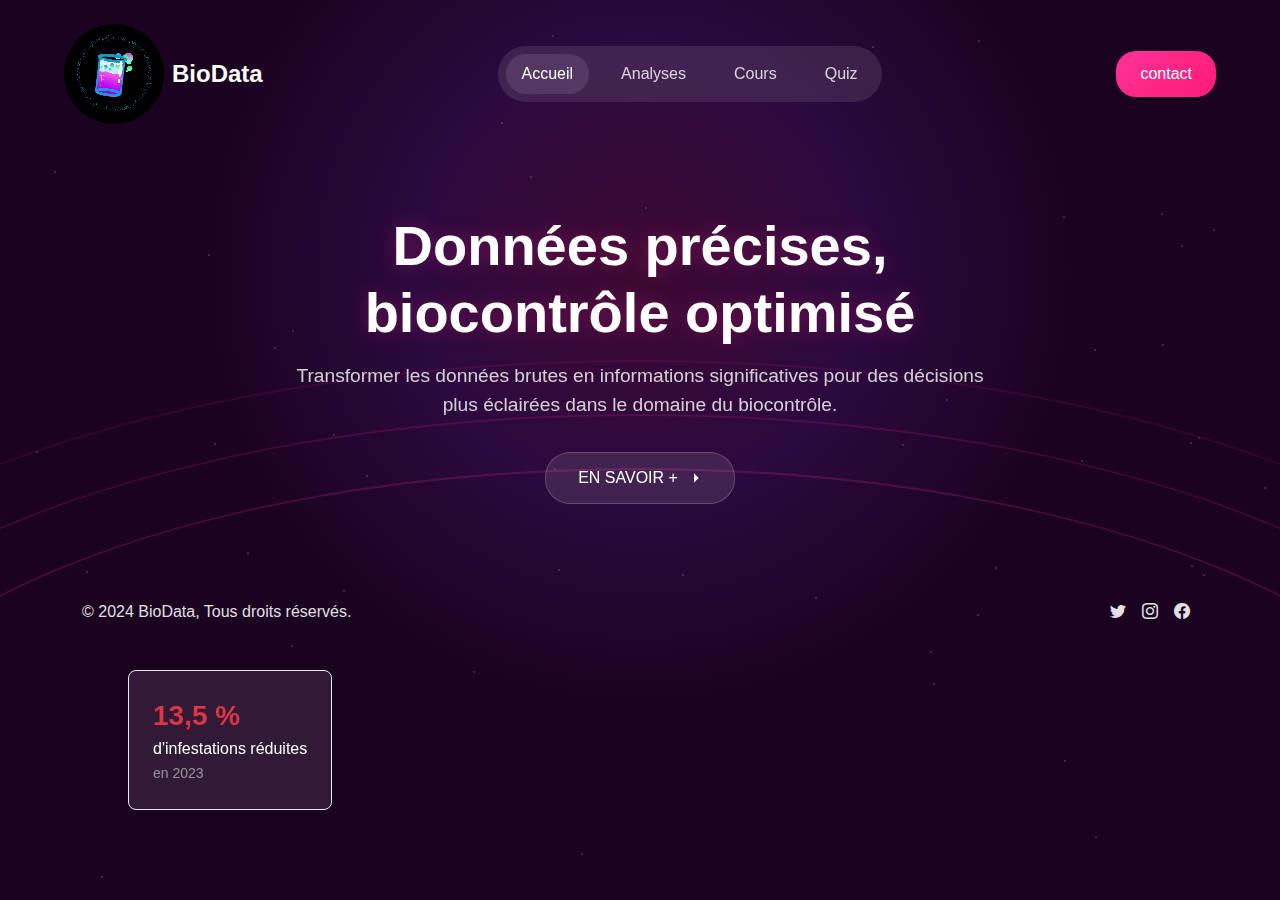
<file: index.html>
<!DOCTYPE html>
<html lang="en">

<head>
    <meta charset="UTF-8">
    <meta name="viewport" content="width=device-width, initial-scale=1.0">
    <title>BioData - Biocontrôle</title>
    <link href="https://cdn.jsdelivr.net/npm/bootstrap@5.3.2/dist/css/bootstrap.min.css" rel="stylesheet">
    <link href="https://cdn.jsdelivr.net/npm/bootstrap-icons/font/bootstrap-icons.css" rel="stylesheet">

    <link rel="stylesheet" href="./css/style.css">

</head>

<body>
    <div class="stars"></div>

    <nav>
        <div class="logo">
            <video class="logo-video" autoplay loop muted>
                <source src="./logo/logobiodata.mp4" type="video/mp4">
            </video>
            BioData
        </div>
        <div class="nav-container">
            <div class="nav-links">
                <a href="./index.html" class="active">Accueil</a>
                <a href="./html/analyse.html">Analyses</a>
                <a href="./html/cours.html">Cours</a>
                <a href="./html/quiz.html">Quiz</a>


            </div>
        </div>
        <a href="./html/contact.html" class="register-btn">contact</a>
    </nav>

    <div class="hero">
        <h1>Données précises, <br>biocontrôle optimisé</h1>
        <p>Transformer les données brutes en informations significatives pour des décisions <br>plus éclairées dans le
            domaine du biocontrôle.</p>
        <div class="action-buttons">
            <a href="./html/cours.html" class="action-btn">
                EN SAVOIR +
                <svg width="16" height="16" viewBox="0 0 24 24" fill="white">
                    <path d="M5 12h14M12 5l7 7-7 7" />
                </svg>
            </a>

        </div>
    </div>

    <div class="position-absolute bg-light bg-opacity-10 p-4 rounded-3 border border-light-subtle stats-card">
        <div class="fs-3 fw-bold text-danger percentage">13,5 %</div>
        <div class="text-white">d'infestations réduites</div>
        <small class="text-white-50">en 2023</small>
    </div>
    
    <div class="circular-bg">
        <div class="circle"></div>
        <div class="circle"></div>
        <div class="circle"></div>
    </div>

    <footer class="text-light py-4">
        <div class="container d-flex flex-column flex-md-row justify-content-between align-items-center">
            <div class="mb-3 mb-md-0">
                <span>© 2024 BioData, Tous droits réservés.</span>
            </div>
            <ul class="nav justify-content-center mt-3 mt-md-0">
                <li class="nav-item">
                    <a class="nav-link px-2 text-light" href="#"><i class="bi bi-twitter"></i></a>
                </li>
                <li class="nav-item">
                    <a class="nav-link px-2 text-light" href="#"><i class="bi bi-instagram"></i></a>
                </li>
                <li class="nav-item">
                    <a class="nav-link px-2 text-light" href="#"><i class="bi bi-facebook"></i></a>
                </li>
            </ul>
        </div>
    </footer>

    
    <script src="https://cdn.jsdelivr.net/npm/bootstrap@5.3.2/dist/js/bootstrap.bundle.min.js"></script>
    <script src="../js/script.js"></script>
</body>



</html>
</file>
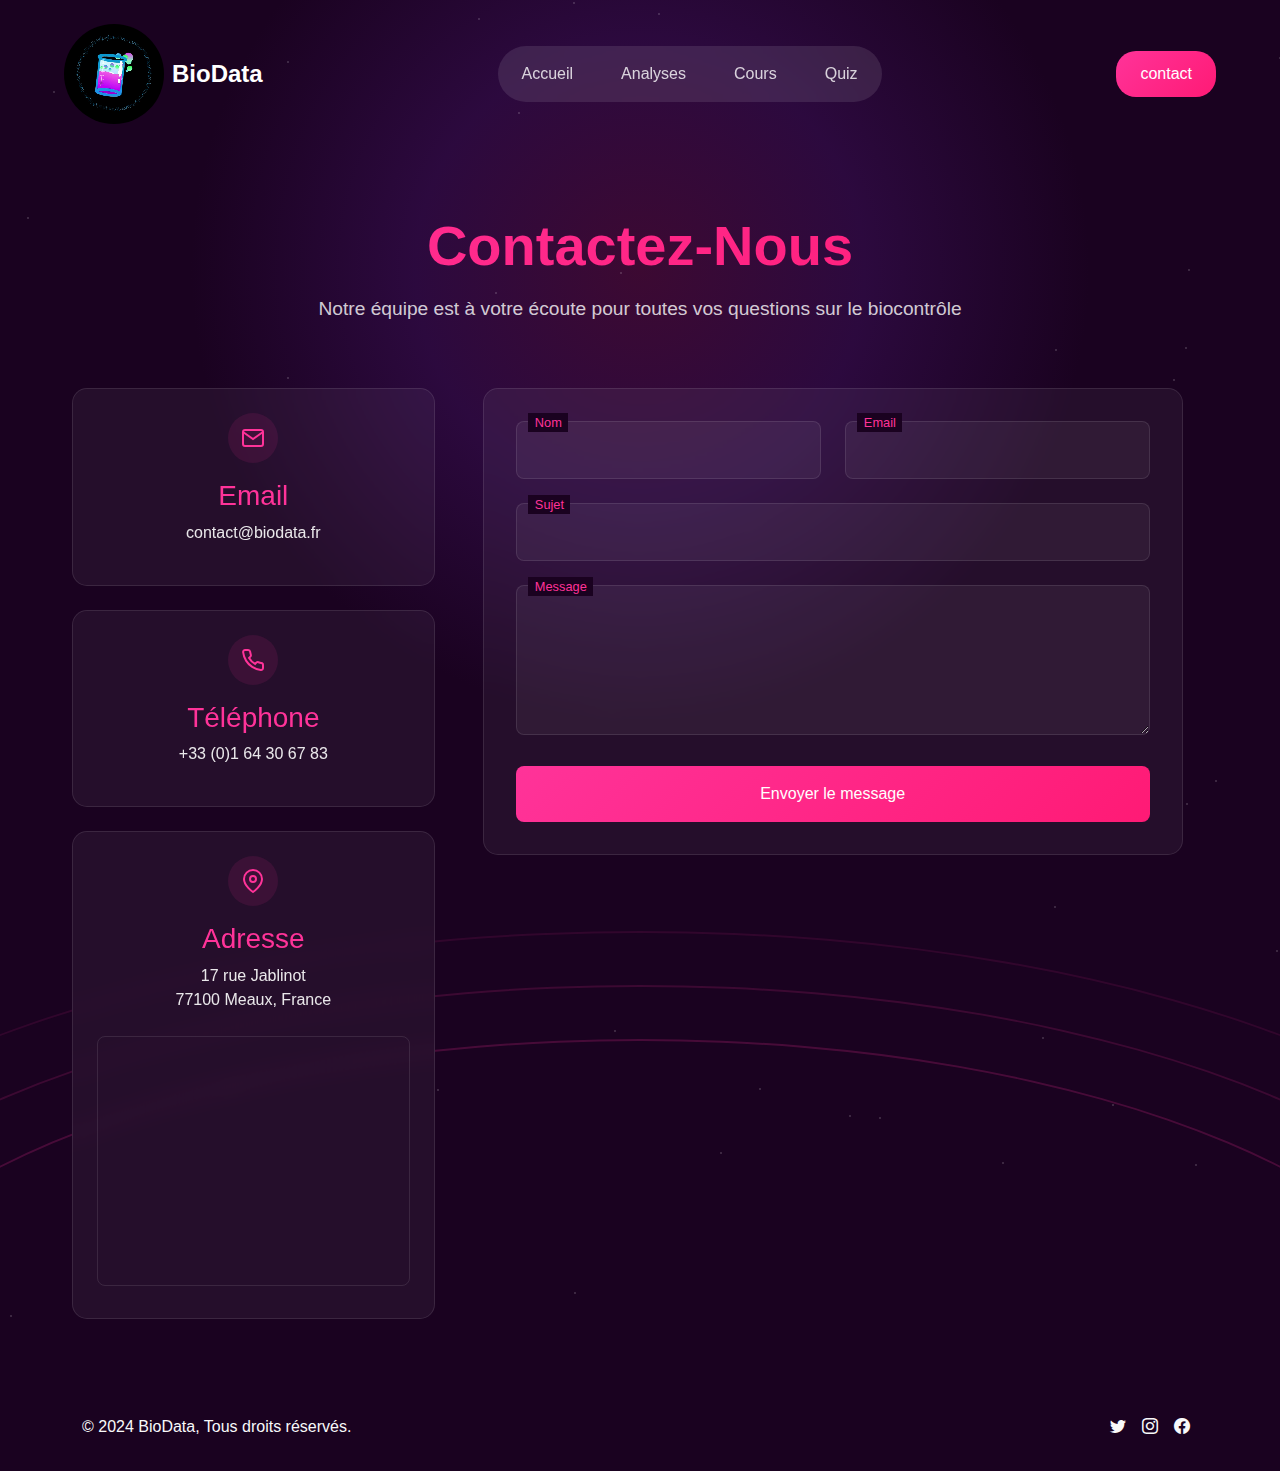
<file: html/contact.html>
<!DOCTYPE html>
<html lang="fr">
<head>
    <meta charset="UTF-8">
    <meta name="viewport" content="width=device-width, initial-scale=1.0">
    <title>BioData - Contact</title>
    <link href="https://cdn.jsdelivr.net/npm/bootstrap@5.3.2/dist/css/bootstrap.min.css" rel="stylesheet">
    <link href="https://cdn.jsdelivr.net/npm/bootstrap-icons/font/bootstrap-icons.css" rel="stylesheet">

    
    <link rel="stylesheet" href="../css/style.css">
</head>
<body>
    <div class="stars"></div>
    
    <nav>
        <div class="logo">
            <video class="logo-video" autoplay loop muted>
                <source src="../logo/logobiodata.mp4" type="video/mp4">
            </video>
            BioData
        </div>
        <div class="nav-container">
            <div class="nav-links">
                <a href="../index.html">Accueil</a>
                <a href="./analyse.html">Analyses</a>
                <a href="./cours.html">Cours</a>
                <a href="./quiz.html">Quiz</a>
               
            </div>
        </div>
        <a href="../html/contact.html" class="register-btn">contact</a>
    </nav>

    <div class="contact-container">
        <div class="contact-header">
            <h1>Contactez-Nous</h1>
            <p>Notre équipe est à votre écoute pour toutes vos questions sur le biocontrôle</p>
        </div>

        <div class="contact-content">
            <div class="contact-info">
                <div class="info-card">
                    <div class="info-icon email-icon">
                        <svg width="24" height="24" viewBox="0 0 24 24" fill="none" stroke="currentColor" stroke-width="2">
                            <path d="M4 4h16c1.1 0 2 .9 2 2v12c0 1.1-.9 2-2 2H4c-1.1 0-2-.9-2-2V6c0-1.1.9-2 2-2z"/>
                            <path d="M22 6l-10 7L2 6"/>
                        </svg>
                    </div>
                    <h3>Email</h3>
                    <p>contact@biodata.fr</p>
                </div>

                <div class="info-card">
                    <div class="info-icon phone-icon">
                        <svg width="24" height="24" viewBox="0 0 24 24" fill="none" stroke="currentColor" stroke-width="2">
                            <path d="M22 16.92v3a2 2 0 01-2.18 2 19.79 19.79 0 01-8.63-3.07 19.5 19.5 0 01-6-6 19.79 19.79 0 01-3.07-8.67A2 2 0 014.11 2h3a2 2 0 012 1.72 12.84 12.84 0 00.7 2.81 2 2 0 01-.45 2.11L8.09 9.91a16 16 0 006 6l1.27-1.27a2 2 0 012.11-.45 12.84 12.84 0 002.81.7A2 2 0 0122 16.92z"/>
                        </svg>
                    </div>
                    <h3>Téléphone</h3>
                    <p>+33 (0)1 64 30 67 83</p>
                </div>
                
                <div class="info-card location-card">
                    <div class="info-icon location-icon">
                        <svg width="24" height="24" viewBox="0 0 24 24" fill="none" stroke="currentColor" stroke-width="2">
                            <path d="M21 10c0 7-9 13-9 13s-9-6-9-13a9 9 0 0118 0z"/>
                            <circle cx="12" cy="10" r="3"/>
                        </svg>
                    </div>
                    <h3>Adresse</h3>
                    <p>17 rue Jablinot<br>77100 Meaux, France</p>
                    <div class="map-container">
                        <iframe 
                            frameborder="0" 
                            scrolling="no" 
                            marginheight="0" 
                            marginwidth="0" 
                            src="https://www.openstreetmap.org/export/embed.html?bbox=2.2891235351562504%2C48.85522811385678%2C2.2946166992187504%2C48.857687332422056&amp;layer=mapnik">
                        </iframe>
                    </div>
                </div>
            </div>

            <form class="contact-form">
                <div class="form-grid">
                    <div class="form-group">
                        <input type="text" id="name" required>
                        <label for="name">Nom</label>
                    </div>
                    <div class="form-group">
                        <input type="email" id="email" required>
                        <label for="email">Email</label>
                    </div>
                    <div class="form-group full-width">
                        <input type="text" id="subject" required>
                        <label for="subject">Sujet</label>
                    </div>
                    <div class="form-group full-width">
                        <textarea id="message" required></textarea>
                        <label for="message">Message</label>
                    </div>
                    <button type="submit" class="submit-btn">Envoyer le message</button>
                </div>
            </form>
        </div>
    </div>

    <div class="circular-bg">
        <div class="circle"></div>
        <div class="circle"></div>
        <div class="circle"></div>
    </div>

    <footer class="text-light py-4">
        <div class="container d-flex flex-column flex-md-row justify-content-between align-items-center">
            <div class="mb-3 mb-md-0">
                <span>© 2024 BioData, Tous droits réservés.</span>
            </div>
            <ul class="nav justify-content-center mt-3 mt-md-0">
                <li class="nav-item">
                    <a class="nav-link px-2 text-light" href="#"><i class="bi bi-twitter"></i></a>
                </li>
                <li class="nav-item">
                    <a class="nav-link px-2 text-light" href="#"><i class="bi bi-instagram"></i></a>
                </li>
                <li class="nav-item">
                    <a class="nav-link px-2 text-light" href="#"><i class="bi bi-facebook"></i></a>
                </li>
            </ul>
        </div>
    </footer>

    <script src="../js/script.js"></script>
</body>
</html>
</file>
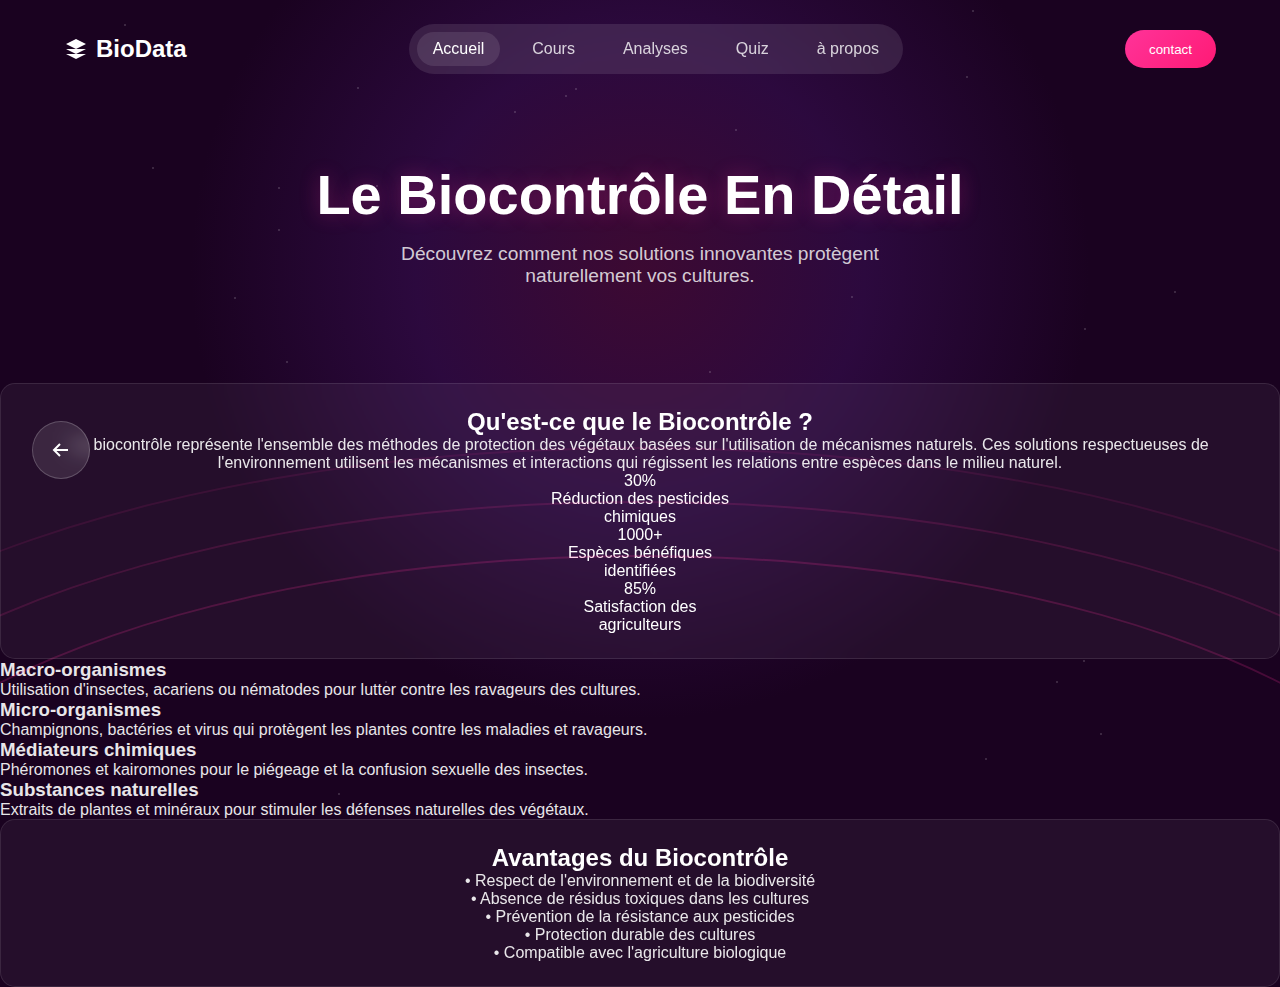
<file: html/savoir.html>
<!DOCTYPE html>
<html lang="fr">
<head>
    <meta charset="UTF-8">
    <meta name="viewport" content="width=device-width, initial-scale=1.0">
    <title>BioData - En Savoir Plus</title>
    <link rel="stylesheet" href="../css/style.css">
  
</head>
<body>
    <div class="stars"></div>
    
    <nav>
        <div class="logo">
            <svg width="24" height="24" viewBox="0 0 24 24" fill="white">
                <path d="M12 2L2 7l10 5 10-5-10-5zM2 17l10 5 10-5M2 12l10 5 10-5"/>
            </svg>
            BioData
        </div>
        <div class="nav-container">
            <div class="nav-links">
                <a href="../html/index.html" class="active">Accueil</a>
                <a href="../html/cours.html">Cours</a>
                <a href="#">Analyses</a>
                <a href="#">Quiz</a>
                <a href="#">à propos</a>

            </div>
        </div>
        <button class="register-btn">contact</button>
    </nav>

    <a href="../html/index.html" class="back-btn" title="Retour à l'accueil">
        <svg viewBox="0 0 24 24" fill="none" stroke="white" stroke-width="2">
            <path d="M19 12H5M11 18l-6-6 6-6"/>
        </svg>
    </a>
    <div class="hero">
        <h1>Le Biocontrôle En Détail</h1>
        <p>Découvrez comment nos solutions innovantes protègent<br>naturellement vos cultures.</p>
    </div>

    <div class="content-section">
        <div class="info-card">
            <h2>Qu'est-ce que le Biocontrôle ?</h2>
            <p>Le biocontrôle représente l'ensemble des méthodes de protection des végétaux basées sur l'utilisation de mécanismes naturels. Ces solutions respectueuses de l'environnement utilisent les mécanismes et interactions qui régissent les relations entre espèces dans le milieu naturel.</p>
            
            <div class="stats-highlight">
                <div class="stat-item">
                    <div class="number">30%</div>
                    <div class="label">Réduction des pesticides<br>chimiques</div>
                </div>
                <div class="stat-item">
                    <div class="number">1000+</div>
                    <div class="label">Espèces bénéfiques<br>identifiées</div>
                </div>
                <div class="stat-item">
                    <div class="number">85%</div>
                    <div class="label">Satisfaction des<br>agriculteurs</div>
                </div>
            </div>
        </div>

        <div class="methods-grid">
            <div class="method-card">
                <h3>Macro-organismes</h3>
                <p>Utilisation d'insectes, acariens ou nématodes pour lutter contre les ravageurs des cultures.</p>
            </div>
            <div class="method-card">
                <h3>Micro-organismes</h3>
                <p>Champignons, bactéries et virus qui protègent les plantes contre les maladies et ravageurs.</p>
            </div>
            <div class="method-card">
                <h3>Médiateurs chimiques</h3>
                <p>Phéromones et kairomones pour le piégeage et la confusion sexuelle des insectes.</p>
            </div>
            <div class="method-card">
                <h3>Substances naturelles</h3>
                <p>Extraits de plantes et minéraux pour stimuler les défenses naturelles des végétaux.</p>
            </div>
        </div>

        <div class="info-card">
            <h2>Avantages du Biocontrôle</h2>
            <p>• Respect de l'environnement et de la biodiversité<br>
            • Absence de résidus toxiques dans les cultures<br>
            • Prévention de la résistance aux pesticides<br>
            • Protection durable des cultures<br>
            • Compatible avec l'agriculture biologique</p>
        </div>
    </div>

    <div class="circular-bg">
        <div class="circle"></div>
        <div class="circle"></div>
        <div class="circle"></div>
    </div>

    <script src="../js/script.js"></script>
</body>
</html>
</file>
<file: css/style.css>
* {
    margin: 0;
    padding: 0;
    box-sizing: border-box;
    font-family: -apple-system, BlinkMacSystemFont, 'Segoe UI', Roboto, Oxygen, Ubuntu, Cantarell, sans-serif;
}

body {
    background: #1a0220;
    min-height: 100vh;
    color: white;
    position: relative;
    overflow-x: hidden;
    
}

footer{
    padding-bottom: 200px;
}

/* Effet de lumière ambiant */
body::before {
    content: '';
    position: absolute;
    top: 0;
    left: 0;
    right: 0;
    height: 100vh;
    background: radial-gradient(circle at 50% 30%,
            rgba(255, 51, 153, 0.15) 0%,
            rgba(147, 51, 234, 0.15) 25%,
            rgba(26, 2, 32, 0.1) 50%);
    pointer-events: none;
    z-index: 0;
}

/* Points brillants */
.stars {
    position: absolute;
    width: 100%;
    height: 100%;
    pointer-events: none;
}

.star {
    position: absolute;
    width: 2px;
    height: 2px;
    background: white;
    border-radius: 50%;
    opacity: 0.2;
}

@keyframes twinkle {
    0% {
        opacity: 0.2;
    }

    50% {
        opacity: 0.8;
    }

    100% {
        opacity: 0.2;
    }
}

nav {
    display: flex;
    justify-content: space-between;
    padding: 1.5rem 4rem;
    align-items: center;
    position: relative;
    z-index: 1;
}

@media (max-width: 768px) {
    .logo-video {
      width: 70px; /* Réduction de la taille sur mobile */
    }
    .nav-container {
      flex-direction: column;
      gap: 1rem;
    }
    .nav-links {
      flex-wrap: wrap;
      justify-content: center;
    }
  }

  
.logo-video {
    width: 100px; /* Ajustez selon vos besoins */
    height: auto;
    border-radius: 50%; /* Optionnel si vous voulez un logo circulaire */
    object-fit: cover;
  }
  .logo {
    display: flex;
    align-items: center;
    gap: 0.5rem;
    font-weight: bold;
    font-size: 1.5rem;
  }

.nav-container {
    background: rgba(255, 255, 255, 0.1);
    backdrop-filter: blur(10px);
    border-radius: 30px;
    padding: 0.5rem;
    display: flex;
    gap: 1rem;
}

.nav-links {
    display: flex;
    gap: 1rem;
}

.nav-links a {
    color: white;
    text-decoration: none;
    opacity: 0.8;
    transition: all 0.3s;
    padding: 0.5rem 1rem;
    border-radius: 20px;
}

.nav-links a:hover,
.nav-links a.active {
    opacity: 1;
    background: rgba(255, 255, 255, 0.1);
}

.register-btn {
    background: linear-gradient(135deg, #ff3399 0%, #ff1a75 100%);
    padding: 0.7rem 1.5rem;
    border-radius: 20px;
    border: none;
    color: white;
    cursor: pointer;
    transition: transform 0.3s;
    font-weight: 500;
    text-decoration: none;
}

.register-btn:hover {
    transform: scale(1.05);
}

.hero {
    text-align: center;
    padding: 4rem 2rem;
    position: relative;
    z-index: 1;
}

.hero h1 {
    font-size: 3.5rem;
    margin-bottom: 1rem;
    font-weight: 600;
    text-shadow: 0 0 20px rgba(255, 51, 153, 0.3);
}

.hero p {
    color: rgba(255, 255, 255, 0.8);
    font-size: 1.2rem;
    margin-bottom: 2rem;
}

.action-buttons {
    display: flex;
    gap: 1rem;
    justify-content: center;
    margin-top: 2rem;
}

.action-btn {
    padding: 0.8rem 2rem;
    border-radius: 25px;
    border: 1px solid rgba(255, 255, 255, 0.2);
    background: rgba(255, 255, 255, 0.1);
    color: white;
    cursor: pointer;
    transition: all 0.3s;
    display: flex;
    align-items: center;
    gap: 0.5rem;
    text-decoration: none;
    /* Pour enlever le soulignement du lien */
    display: inline-flex;
}

.action-btn:hover {
    background: rgba(255, 255, 255, 0.2);
    border-color: rgba(255, 255, 255, 0.3);
}

.stats-card {
    backdrop-filter: blur(10px); /* Effet de flou */
    left: 10%;
    bottom: 10%;
    position: absolute;
    
}

@media (max-width: 768px) {
    .stats-card {
        top: 75%; 
        left: 50%;
        transform: translateX(-50%);
    }
}

.circular-bg {
    position: absolute;
    bottom: 0;
    left: 50%;
    transform: translateX(-50%);
    width: 100%;
    height: 60vh;
    z-index: 0;
    overflow: hidden;
}

.circle {
    position: absolute;
    bottom: -50%;
    left: 50%;
    transform: translateX(-50%);
    width: 150%;
    height: 150%;
    border-radius: 50%;
    border: 2px solid rgba(255, 51, 153, 0.1);
}

.circle:nth-child(2) {
    width: 140%;
    height: 140%;
    border-color: rgba(255, 51, 153, 0.15);
}

.circle:nth-child(3) {
    width: 130%;
    height: 130%;
    border-color: rgba(255, 51, 153, 0.2);
}


/***************BOUTON RETOUR A L'ACCUEIL************/


.back-btn {
    position: fixed;
    left: 2rem;
    top: 50%;
    transform: translateY(-50%);
    background: rgba(255, 255, 255, 0.1);
    backdrop-filter: blur(10px);
    border: 1px solid rgba(255, 255, 255, 0.2);
    color: white;
    padding: 1rem;
    border-radius: 50%;
    cursor: pointer;
    transition: all 0.3s;
    z-index: 10;
    display: flex;
    align-items: center;
    justify-content: center;
    text-decoration: none;
}

.back-btn:hover {
    background: rgba(255, 255, 255, 0.2);
    transform: translateY(-50%) scale(1.1);
}

.back-btn svg {
    width: 24px;
    height: 24px;
}


/***********************************************PAGE COURS******************************************************************/
.biocontrol-definition {
    background: rgba(255, 255, 255, 0.05);
    backdrop-filter: blur(10px);
    border-radius: 15px;
    padding: 2rem;
    margin: 2rem auto;
    max-width: 990px;
    border: 1px solid rgba(255, 255, 255, 0.1);
}

.biocontrol-types {
    position: relative;
    width: 300px;
    height: 300px;
    margin: 4rem auto;
}

.cross-lines::before,
.cross-lines::after {
    content: '';
    position: absolute;
    background: rgba(255, 255, 255, 0.2);
    left: 50%;
    top: 50%;
    width: 2px;
    height: 100%;
    transform: translate(-50%, -50%) rotate(45deg);
}

.cross-lines::after {
    transform: translate(-50%, -50%) rotate(-45deg);
}

.type-circle {
    position: absolute;
    width: 60px;
    height: 60px;
    border-radius: 50%;
}

.type-circle.top {
    top: 0;
    left: 50%;
    transform: translateX(-50%);
    background: #00C5E5;
}

.type-circle.right {
    top: 50%;
    right: 0;
    transform: translateY(-50%);
    background: #FFC107;
}

.type-circle.bottom {
    bottom: 0;
    left: 50%;
    transform: translateX(-50%);
    background: #4CAF50;
}

.type-circle.left {
    top: 50%;
    left: 0;
    transform: translateY(-50%);
    background: #FF7E00;
}

.biocontrol-grid {
    display: grid;
    grid-template-columns: repeat(2, 1fr);
    gap: 2rem;
    max-width: 1200px;
    margin: 3rem auto;
    padding: 0 2rem;
 }
 
 .biocontrol-card {
    background: rgba(255, 255, 255, 0.05);
    backdrop-filter: blur(10px);
    border-radius: 15px;
    padding: 2rem;
    border: 1px solid rgba(255, 255, 255, 0.1);
 }
 
 .type-icon {
    width: 60px;
    height: 60px;
    border-radius: 8px;
    margin-bottom: 1rem;
 }
 
 .synergy-section {
    max-width: 800px;
    margin: 4rem auto;
    text-align: center;
 }
 
 .synergy-card {
    background: rgba(255, 255, 255, 0.05);
    backdrop-filter: blur(10px);
    border-radius: 15px;
    padding: 2rem;
    margin: 2rem 0;
    border: 1px solid rgba(255, 255, 255, 0.1);
    text-align: left;
 }
 
 .test-btn {
    display: inline-block;
    background: linear-gradient(135deg, #ff3399 0%, #ff1a75 100%);
    color: white;
    text-decoration: none;
    padding: 1rem 2rem;
    border-radius: 25px;
    margin-top: 2rem;
    transition: transform 0.3s;
 }
 
 .test-btn:hover {
    transform: translateY(-2px);
 }
 
 @media (max-width: 768px) {
    .biocontrol-grid {
        grid-template-columns: 1fr;
    }
 }
 .biocontrol-sections {
    max-width: 1200px;
    margin: 0 auto;
    padding: 2rem;
 }
 
 .biocontrol-section {
    background: rgba(255, 255, 255, 0.05);
    backdrop-filter: blur(10px);
    border-radius: 15px;
    margin-bottom: 2rem;
    border: 1px solid rgba(255, 255, 255, 0.1);
    cursor: pointer;
    transition: all 0.3s ease;
 }
 
 .biocontrol-section:hover {
    transform: translateY(-2px);
 }
 
 .section-header {
    display: flex;
    align-items: center;
    gap: 1rem;
    padding: 1.5rem;
    border-bottom: 1px solid rgba(255, 255, 255, 0.1);
 }
 
 .section-icon {
    width: 50px;
    height: 50px;
    border-radius: 50%;
    display: flex;
    align-items: center;
    justify-content: center;
 }
 
 .section-title {
    font-size: 1.5rem;
    color: white;
    margin: 0;
 }
 
 .section-content {
    display: grid;
    grid-template-columns: 1fr 1fr;
    gap: 2rem;
    padding: 2rem;
    background: rgba(0, 0, 0, 0.1);
    display: none;
 }
 
 .section-text {
    color: rgba(255, 255, 255, 0.9);
    line-height: 1.6;
 }
 
 .section-text h3 {
    color: white;
    margin-bottom: 1rem;
 }
 
 .section-image {
    background: rgba(0, 0, 0, 0.2);
    border-radius: 8px;
    min-height: 300px;
    max-height: 450px;
 }
 
 .section-expanded .section-content {
    display: grid;
 }
 
 .synergy-section {
    text-align: center;
    padding: 4rem 2rem;
    max-width: 1000px;
    margin: 0 auto;
 }
 
 .synergy-card {
    background: rgba(255, 255, 255, 0.05);
    backdrop-filter: blur(10px);
    border-radius: 15px;
    padding: 2rem;
    margin: 2rem 0;
    border: 1px solid rgba(255, 255, 255, 0.1);
    color: rgba(255, 255, 255, 0.9);
    line-height: 1.6;

 }
 
 .test-btn {
    display: inline-block;
    background: linear-gradient(135deg, #ff3399 0%, #ff1a75 100%);
    color: white;
    padding: 1rem 2rem;
    border-radius: 25px;
    text-decoration: none;
    margin-top: 2rem;
    transition: transform 0.3s ease;
 }
 
 .test-btn:hover {
    transform: translateY(-2px);
 }
 
 @media (max-width: 768px) {
    .section-content {
        grid-template-columns: 1fr;
    }
    
    .section-image {
        min-height: 200px;
    }
 }

/************************************************* contact *************************************************************************/

.contact-container {
    max-width: 1200px;
    margin: 0 auto;
    padding: 4rem 2rem;
    position: relative;
    z-index: 1;
}

.contact-header {
    text-align: center;
    margin-bottom: 4rem;
}

.contact-header h1 {
    font-size: 3.5rem;
    font-family: 'Koulen', sans-serif;
    margin-bottom: 1rem;
    font-weight: 600;
    background: linear-gradient(135deg, #ff3399 0%, #ff1a75 100%);
    -webkit-background-clip: text;
    -webkit-text-fill-color: transparent;
}

.contact-header p {
    color: rgba(255, 255, 255, 0.8);
    font-size: 1.2rem;
}

.contact-content {
    display: grid;
    grid-template-columns: 1fr 2fr;
    gap: 3rem;
    align-items: start;
}

.contact-info {
    display: flex;
    flex-direction: column;
    gap: 1.5rem;
}

.info-card {
    background: rgba(255, 255, 255, 0.05);
    backdrop-filter: blur(10px);
    border-radius: 15px;
    padding: 1.5rem;
    border: 1px solid rgba(255, 255, 255, 0.1);
    text-align: center;
    transition: transform 0.3s ease;
}

.info-card:hover {
    transform: translateY(-5px);
}

.info-icon {
    width: 50px;
    height: 50px;
    margin: 0 auto 1rem;
    background: rgba(255, 51, 153, 0.1);
    border-radius: 50%;
    display: flex;
    align-items: center;
    justify-content: center;
    color: #ff3399;
}

.info-card h3 {
    color: #ff3399;
    margin-bottom: 0.5rem;
}

.info-card p {
    color: rgba(255, 255, 255, 0.9);
}

.contact-form {
    position: relative;
    z-index: 10;
    width: 700px;
    background: rgba(255, 255, 255, 0.05);
    backdrop-filter: blur(10px);
    border-radius: 15px;
    padding: 2rem;
    border: 1px solid rgba(255, 255, 255, 0.1);
}

.form-grid {
    display: grid;
    grid-template-columns: 1fr 1fr;
    gap: 1.5rem;
}

.form-group {
    position: relative;
}

.form-group.full-width {
    grid-column: 1 / -1;
}

.form-group input,
.form-group textarea {
    width: 100%;
    padding: 1rem;
    background: rgba(255, 255, 255, 0.05);
    border: 1px solid rgba(255, 255, 255, 0.1);
    border-radius: 8px;
    color: white;
    font-size: 1rem;
    transition: all 0.3s ease;
}

.form-group textarea {
    height: 150px;
    resize: vertical;
}

.form-group label {
    position: absolute;
    left: 1rem;
    top: 1rem;
    color: rgba(255, 255, 255, 0.6);
    transition: all 0.3s ease;
    pointer-events: none;
    font-size: 1rem;
}

.form-group input:focus,
.form-group textarea:focus {
    border-color: #ff3399;
    outline: none;
    background: rgba(255, 51, 153, 0.05);
}

.form-group input:focus~label,
.form-group textarea:focus~label,
.form-group input:not(:placeholder-shown)~label,
.form-group textarea:not(:placeholder-shown)~label {
    top: -0.5rem;
    left: 0.8rem;
    font-size: 0.8rem;
    padding: 0 0.4rem;
    background: #1a0220;
    color: #ff3399;
}

.submit-btn {
    grid-column: 1 / -1;
    background: linear-gradient(135deg, #ff3399 0%, #ff1a75 100%);
    color: white;
    border: none;
    padding: 1rem 2rem;
    border-radius: 8px;
    font-size: 1rem;
    cursor: pointer;
    transition: transform 0.3s ease;
}

.submit-btn:hover {
    transform: translateY(-2px);
}
.location-card {
    padding-bottom: 2rem;
}

.map-container {
    margin-top: 1.5rem;
    width: 100%;
    height: 250px;
    border-radius: 8px;
    overflow: hidden;
    border: 1px solid rgba(255, 255, 255, 0.1);
}

.map-container iframe {
    width: 100%;
    height: 100%;
    border: 0;
}

/* Ajustement du layout pour la carte */
@media (max-width: 968px) {
    .location-card {
        flex: 100%;
        order: 1;
    }
    
    .map-container {
        height: 300px;
    }
}

/* Style spécifique pour la carte sur mobile */
@media (max-width: 768px) {
    .map-container {
        height: 200px;
    }
}

/* Styles responsifs */
@media (max-width: 968px) {
    .contact-content {
        grid-template-columns: 1fr;
    }

    .contact-info {
        flex-direction: row;
        flex-wrap: wrap;
    }

    .info-card {
        flex: 1;
        min-width: 250px;
    }
}

@media (max-width: 768px) {
    .form-grid {
        grid-template-columns: 1fr;
    }

    .contact-header h1 {
        font-size: 2.5rem;
    }

    .contact-info {
        flex-direction: column;
    }

    .info-card {
        width: 100%;
    }
}

@media (max-width: 1200px) {
    .contact-form {
        position: static;
        width: 100%;
        max-width: 500px;
        margin: 2rem auto;
    }
}

@media (max-width: 576px) {
    .contact-form {
        padding: 1.5rem;
    }
    
    .form-group input,
    .form-group textarea {
        padding: 0.8rem;
        font-size: 0.9rem;
    }
}
/**************************** analyse ********************************************************/
.hero1 {
    top: 80px;
    text-align: center;
    padding:20px;
    padding-bottom: 200px;
    position: relative;
    z-index: 1;

}

.hero1 h1 {
    font-size: 45px;
    margin-bottom: 1rem;
    font-weight: 600;
    text-shadow: 0 0 20px rgba(255, 51, 153, 0.3);
}


/***************************************** Quiz ***************************************************************************/
.quiz-container {
    max-width: 800px;
    margin: 0 auto;
    padding: 2rem;
    text-align: center;
    position: relative;
    z-index: 1;
}

.quiz-container h1 {
    font-size: 3.5rem;
    margin-bottom: 0.5rem;
    text-shadow: 0 0 20px rgba(255, 51, 153, 0.3);
}

.quiz-container h2 {
    font-size: 2rem;
    color: rgba(255, 255, 255, 0.8);
    margin-bottom: 3rem;
}

.question-card {
    background: rgba(255, 255, 255, 0.05);
    backdrop-filter: blur(10px);
    border-radius: 15px;
    padding: 2rem;
    border: 1px solid rgba(255, 255, 255, 0.1);
    text-align: left;
    margin-bottom: 2rem;
    transition: transform 0.5s ease;
}

.question-card.hidden {
    display: none;
}

.question-number {
    color: rgba(255, 255, 255, 0.8);
    margin-bottom: 0.5rem;
}

.question-text {
    font-size: 1.2rem;
    margin-bottom: 2rem;
}

.options {
    margin-bottom: 2rem;
}

.option {
    display: flex;
    gap: 1rem;
    margin-bottom: 1rem;
    padding: 1rem;
    border-radius: 8px;
    background: rgba(255, 255, 255, 0.03);
    transition: all 0.3s ease;
    cursor: pointer;
}

.option:hover {
    background: rgba(255, 255, 255, 0.08);
}

.option-letter {
    color: rgba(255, 255, 255, 0.6);
}

.answer-buttons {
    display: flex;
    justify-content: center;
    gap: 2rem;
    margin-top: 3rem;
}

.answer-btn {
    width: 50px;
    height: 50px;
    border-radius: 50%;
    border: 2px solid rgba(255, 255, 255, 0.2);
    background: rgba(255, 255, 255, 0.05);
    color: white;
    font-size: 1.2rem;
    cursor: pointer;
    transition: all 0.3s ease;
}

.answer-btn:hover {
    background: rgba(255, 255, 255, 0.1);
    border-color: rgba(255, 255, 255, 0.3);
    transform: scale(1.1);
}

.answer-btn:disabled {
    cursor: default;
    transform: none;
}

.result-card {
    margin-top: 2rem;
    padding: 1.5rem;
    border-radius: 8px;
    animation: fadeIn 0.5s ease;
}

.result-card.correct {
    background: rgba(76, 175, 80, 0.1);
    border: 1px solid rgba(76, 175, 80, 0.3);
}

.result-card.incorrect {
    background: rgba(244, 67, 54, 0.1);
    border: 1px solid rgba(244, 67, 54, 0.3);
}

.result-card h3 {
    margin-bottom: 1rem;
    color: #ff3399;
}

.next-btn {
    display: none;
    background: linear-gradient(135deg, #ff3399 0%, #ff1a75 100%);
    color: white;
    border: none;
    padding: 1rem 2rem;
    border-radius: 25px;
    font-size: 1rem;
    cursor: pointer;
    margin-top: 2rem;
    transition: transform 0.3s ease;
}

.next-btn:hover {
    transform: scale(1.05);
}

@keyframes fadeIn {
    from { opacity: 0; transform: translateY(10px); }
    to { opacity: 1; transform: translateY(0); }
}

.score-card {
    display: none;
    background: rgba(255, 255, 255, 0.05);
    backdrop-filter: blur(10px);
    border-radius: 15px;
    padding: 2rem;
    border: 1px solid rgba(255, 255, 255, 0.1);
    text-align: center;
    margin-top: 2rem;
    animation: fadeIn 0.5s ease;
}

.score-title {
    color: #ff3399;
    font-size: 2rem;
    margin-bottom: 1rem;
}

.score-text {
    font-size: 1.2rem;
    margin-bottom: 2rem;
}

.restart-btn {
    background: linear-gradient(135deg, #ff3399 0%, #ff1a75 100%);
    color: white;
    border: none;
    padding: 1rem 2rem;
    border-radius: 25px;
    font-size: 1rem;
    cursor: pointer;
    transition: transform 0.3s ease;
}

.restart-btn:hover {
    transform: scale(1.05);
}
</file>
